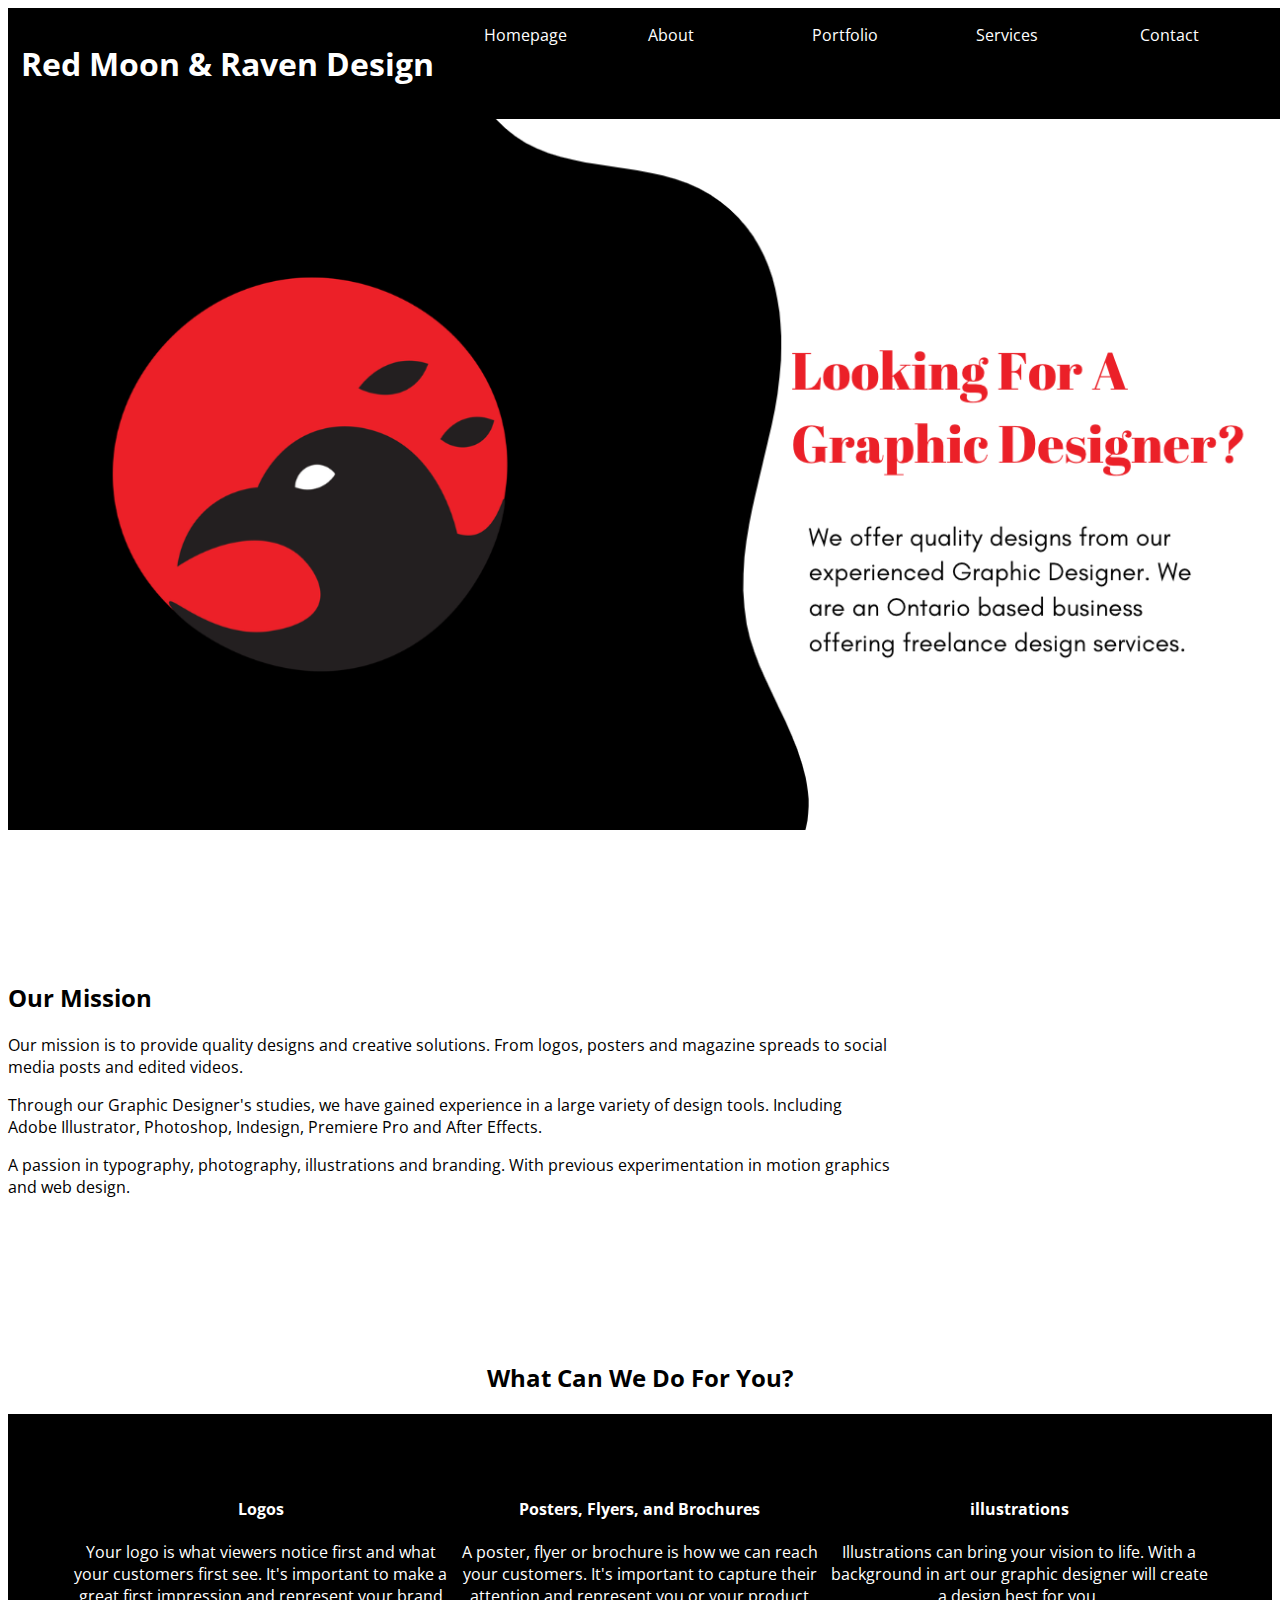
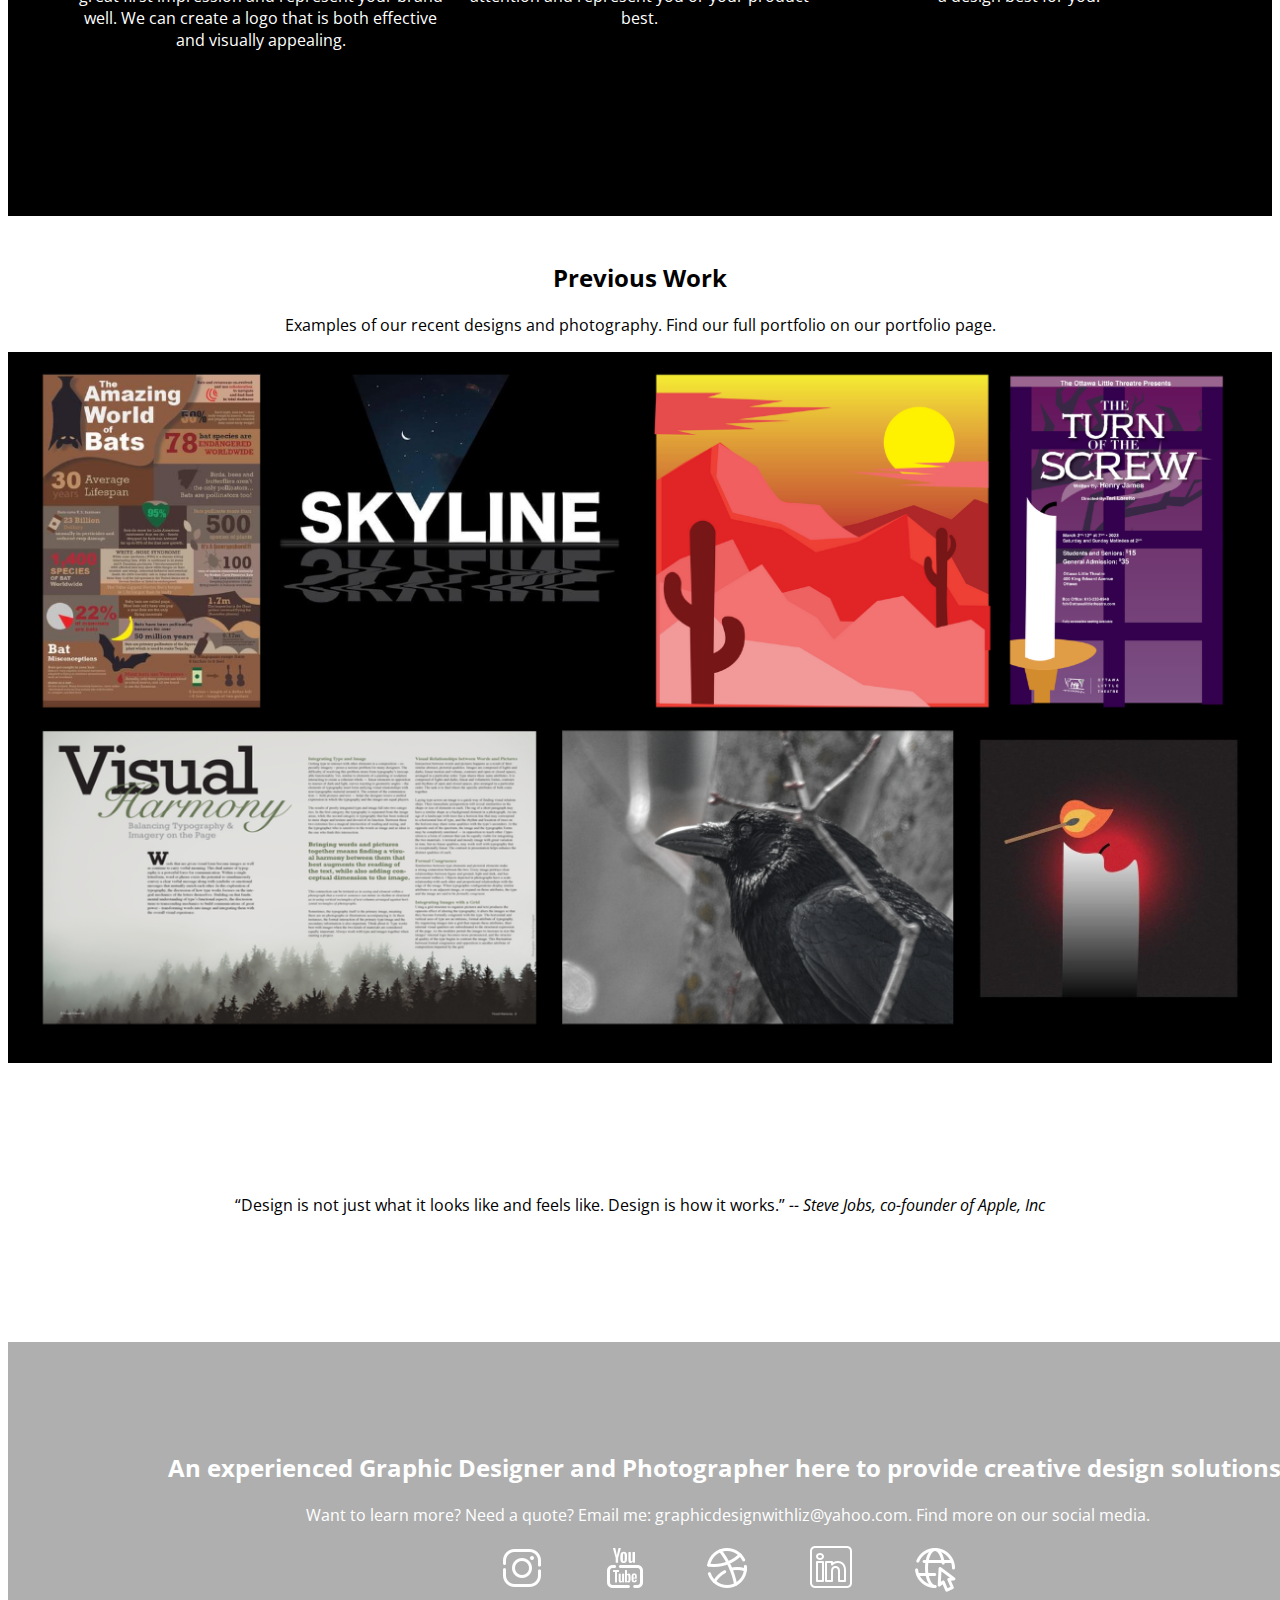
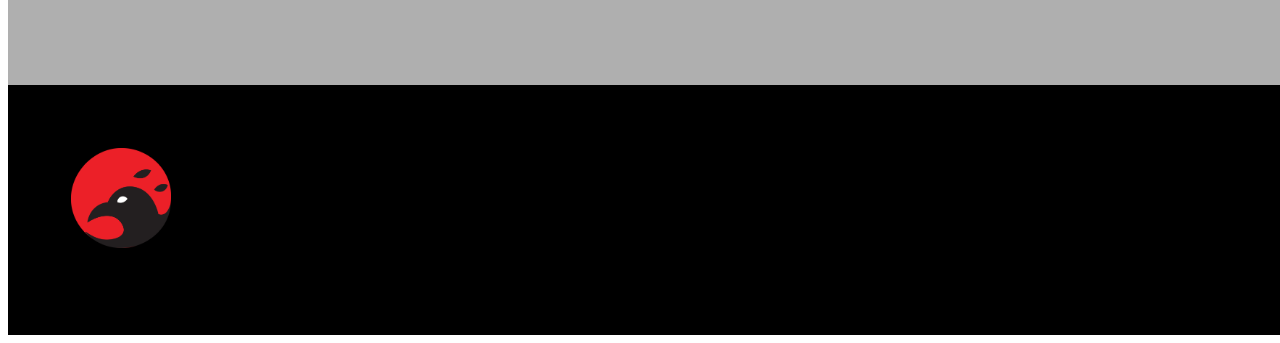
<file: index.html>
<!DOCTYPE html>
<html lang="en">
<head>
    <meta charset="UTF-8">
    <meta http-equiv="X-UA-Compatible" content="IE=edge">
    <meta name="viewport" content="width=device-width, initial-scale=1.0">

    <link rel="preconnect" href="https://fonts.googleapis.com">
    <link rel="preconnect" href="https://fonts.gstatic.com" crossorigin>
    <link href="https://fonts.googleapis.com/css2?family=Noto+Sans:ital,wght@0,400;0,700;1,400&family=Open+Sans&display=swap" rel="stylesheet">

<link rel="stylesheet" href="CSS/stylesheet.css">

    <title>Document</title>
</head>
<nav>
    <h1>Red Moon & Raven Design</h1>
        <a href="index.html">Homepage</a>
        <a href="about.html">About</a>
        <a href="portfolio.html">Portfolio</a>
        <a href="services.html">Services</a>
        <a href="contact.html">Contact</a>
</nav>


<body>
    <div class="banner-img" role="banner">
        <img src="Images/homepagebanner.png" alt="Looking for a graphic designer? Homepage banner." width="100%">
    </div>


    <div class="our-mission">
        <h2>Our Mission</h2>

        <p>Our mission is to provide quality designs and creative solutions. From logos, posters and magazine spreads to social media posts and edited videos. </p>

        <p>Through our Graphic Designer's studies, we have gained experience in a large variety of design tools. Including Adobe Illustrator, Photoshop, Indesign, Premiere Pro and After Effects.</p>

        <p>A passion in typography, photography, illustrations and branding. With previous experimentation in motion graphics and web design.  </p>
    </div>  

   

    
    <div class="common-offer-titles">
        <h2>What Can We Do For You?</h2>
    </div>

    <div class="common-offers">
        <section class="Logos">
        <h4>Logos</h4>
            <p>Your logo is what viewers notice first and what your customers first see. It's important to make a great first impression and represent your brand well. We can create a logo that is both effective and visually appealing.</p>
            <a href="services.html">Learn More</a>
            </section>

        <section class="posters">
        <h4>Posters, Flyers, and Brochures</h4>
            <p>A poster, flyer or brochure is how we can reach your customers. It's important to capture their attention and represent you or your product best.</p>
            <a href="services.html">Learn More</a>
        </section>

        <section class="illustrations">
        <h4>illustrations</h4>
            <p>Illustrations can bring your vision to life. With a background in art our graphic designer will create a design best for you.</p>
            <strong><a href="services.html">Learn More</a></strong>
        </section>
        </div>

        <div class="previous-work">
            <h2>Previous Work</h2>
            <p>Examples of our recent designs and photography. Find our full portfolio on our portfolio page.</p>
            <img src="Images/works collage.png" alt="previous work collage" width="100%">
        </div>

        <div class="quote">
            <q>Design is not just what it looks like and feels like. Design is how it works.</q>
                <cite>-- Steve Jobs, co-founder of Apple, Inc</cite>
        </div>

        <div class="socials">
            <h2>An experienced Graphic Designer and Photographer here to provide creative design solutions. </h2>
            <p>Want to learn more? Need a quote? Email me: graphicdesignwithliz@yahoo.com. Find more on our social media. </p>

            
               <a href="/https://www.instagram.com/red_moon_raven_design/"><img src="Images/icons8-instagram-48.png" alt="click to view instagram"></a>

                <a href="https://www.youtube.com/channel/UCLnfE4PFWO40kLT1l_VAzsg"><img src="Images/icons8-youtube-logo-48.png" alt="click to view youtube"></a>

                <a href="https://dribbble.com/Red_moon_raven_design"><img src="Images/icons8-dribbble-48.png" alt="click to view our portfolio on dribble"></a>

                <a href="https://www.linkedin.com/in/liz-johns-7b1453269/"><img src="Images/icons8-linkedin-50.png" alt="click to view our linkedin"></a>

                <a href="contact.html"><img src="Images/icons8-internet-48.png" alt="click to view our graphic designer's personal website"></a>
        </div>
        
    
</body>

<footer>
    <img src="Images/Red Moon and Raven Logo.png" alt="" width="100px" height="100px" href="index.html">
    <li><a href="about.html" alt="click to read about us">About</a></li>
    <li><a href="portfolio.html" alt="click to view portfolio">Portfolio</a></li>
    <li><a href="services.html" alt="click to read about our services">Services</a></li>
    <li><a href="contact.html" alt="click to view our contact information">Contact</a></li>
</footer>
</html>
</file>
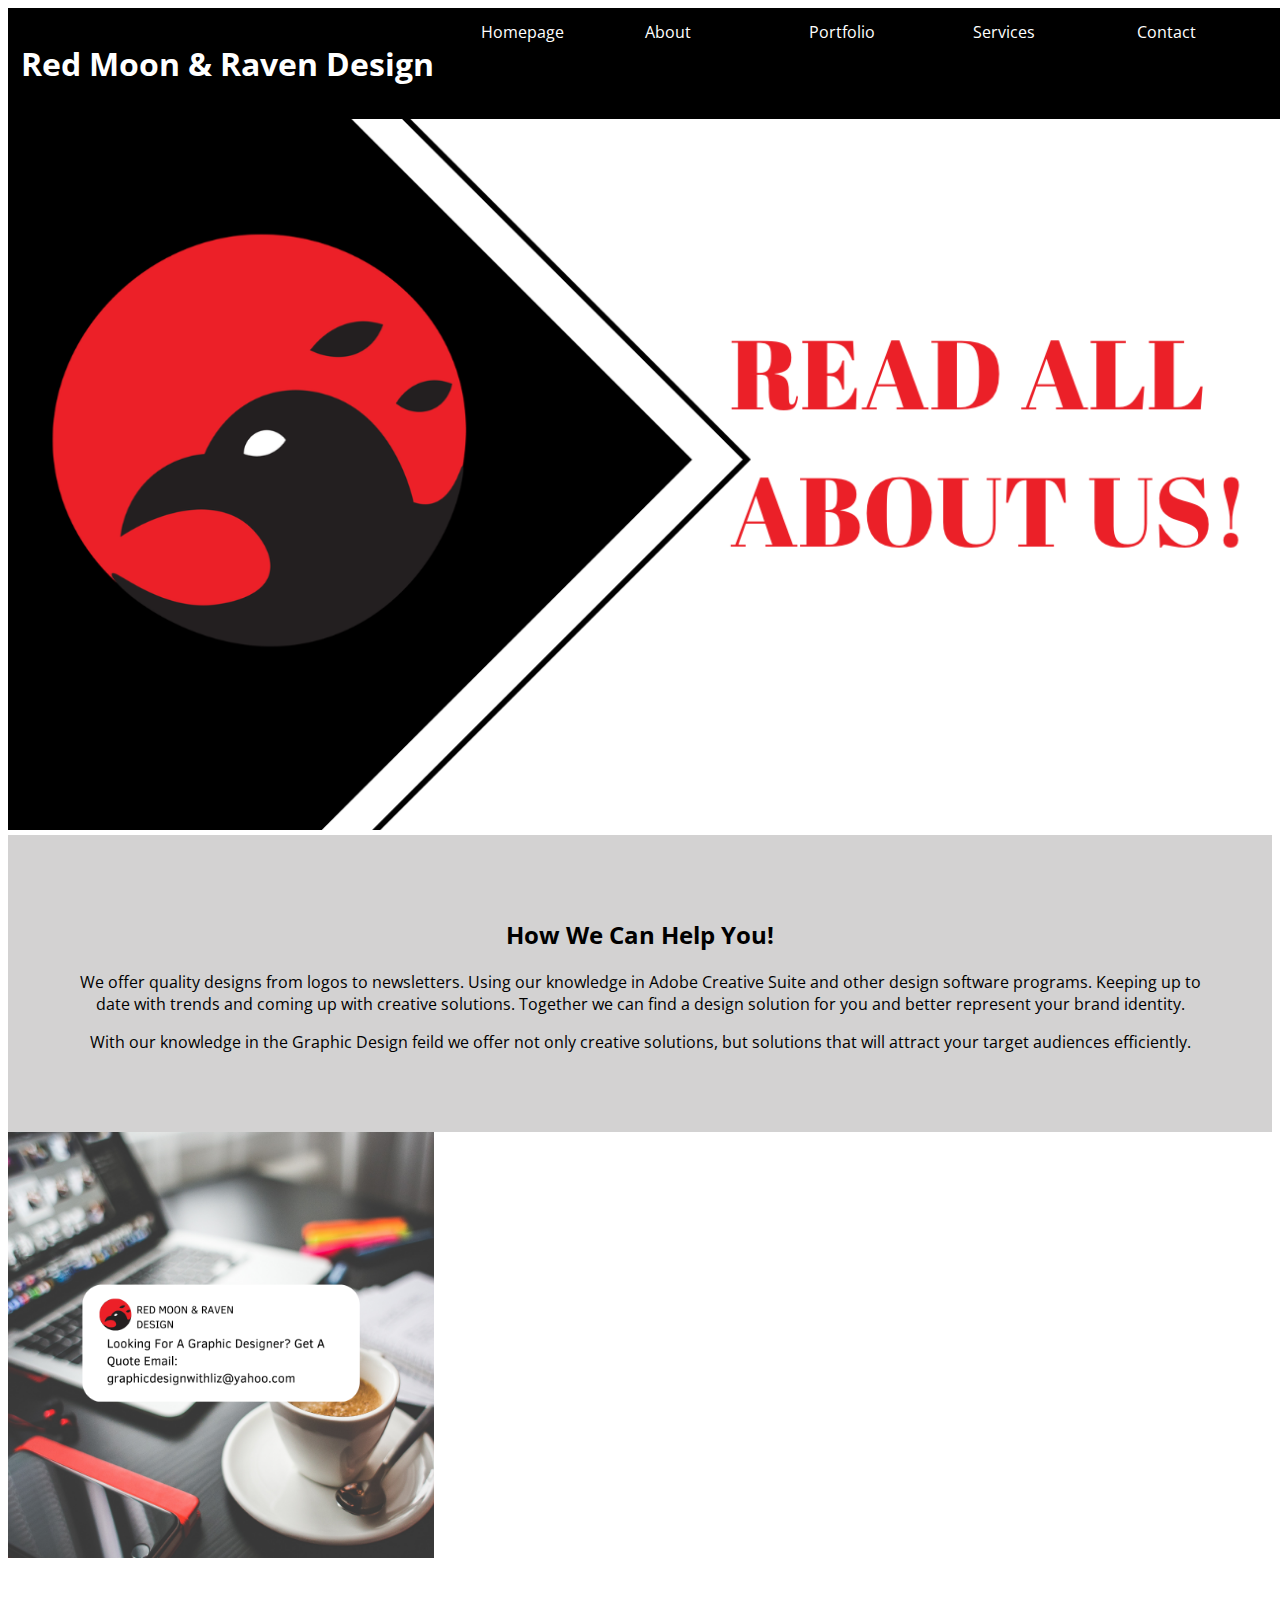
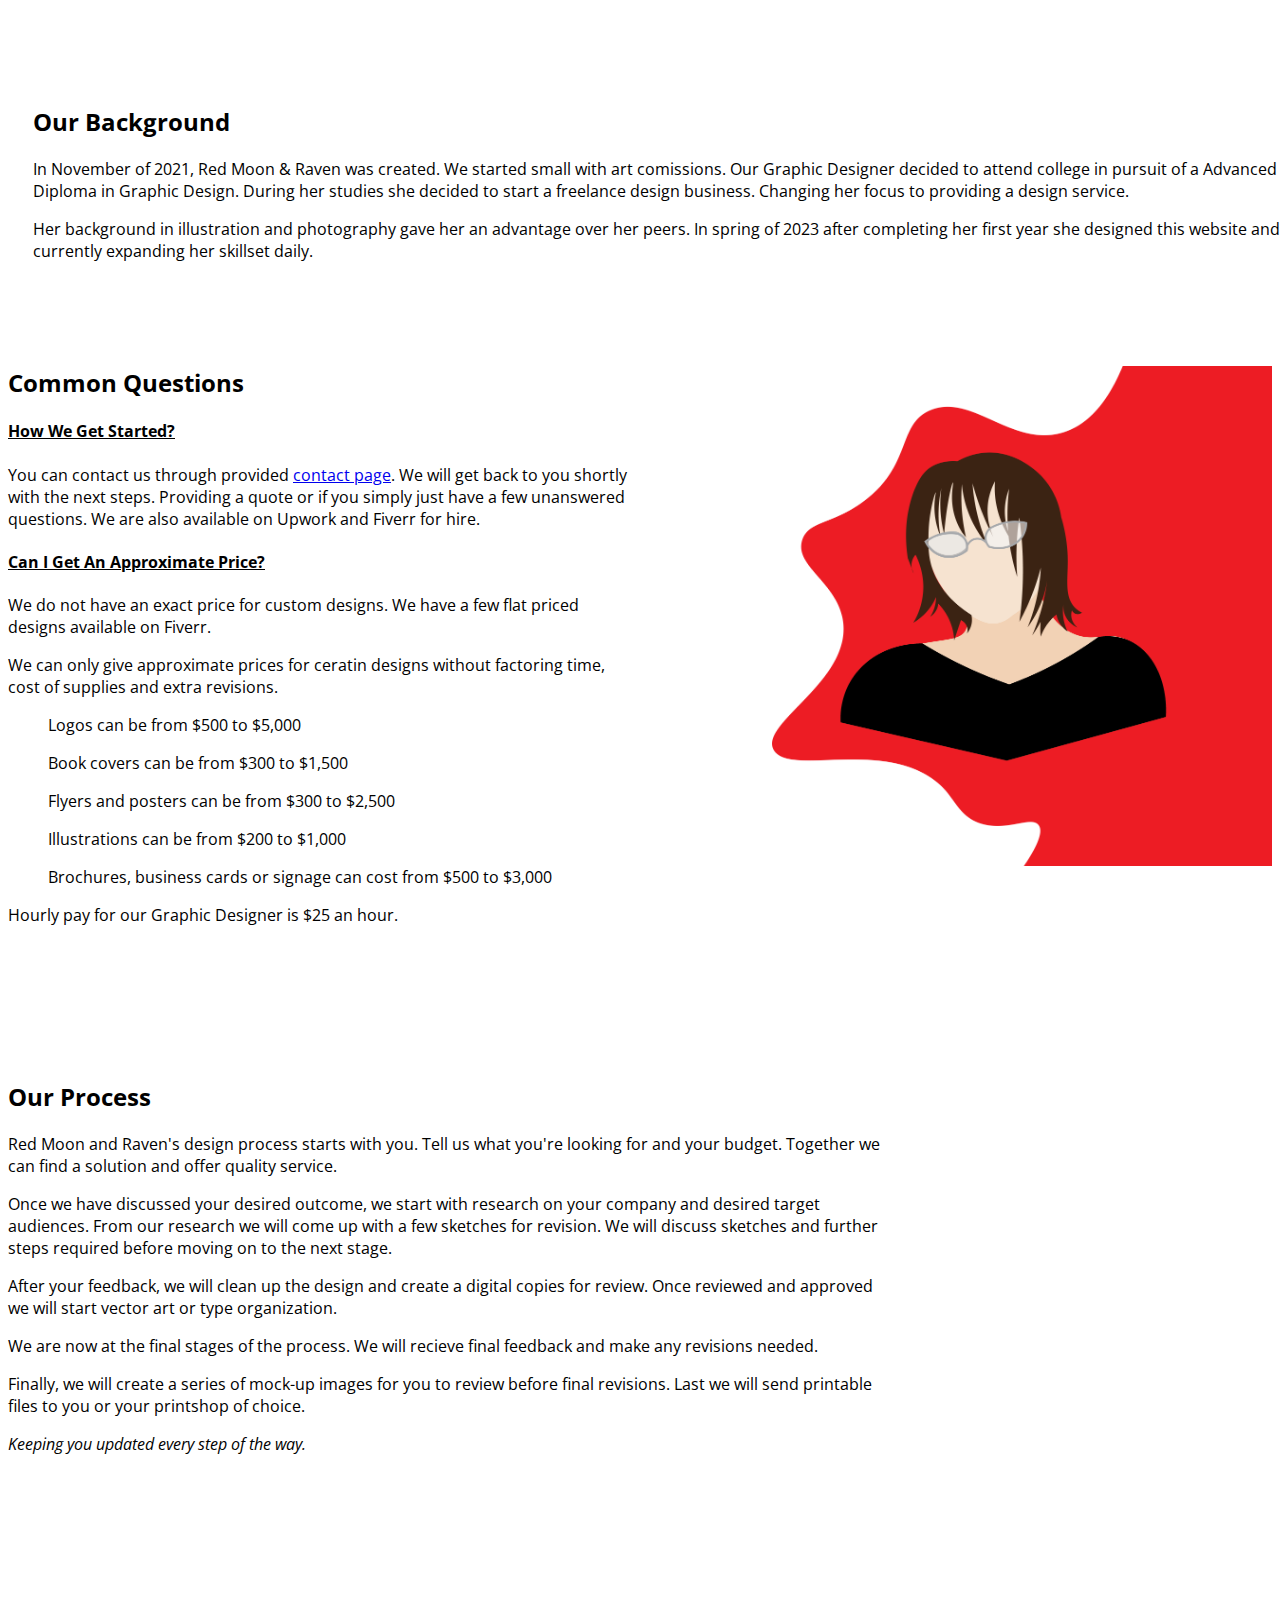
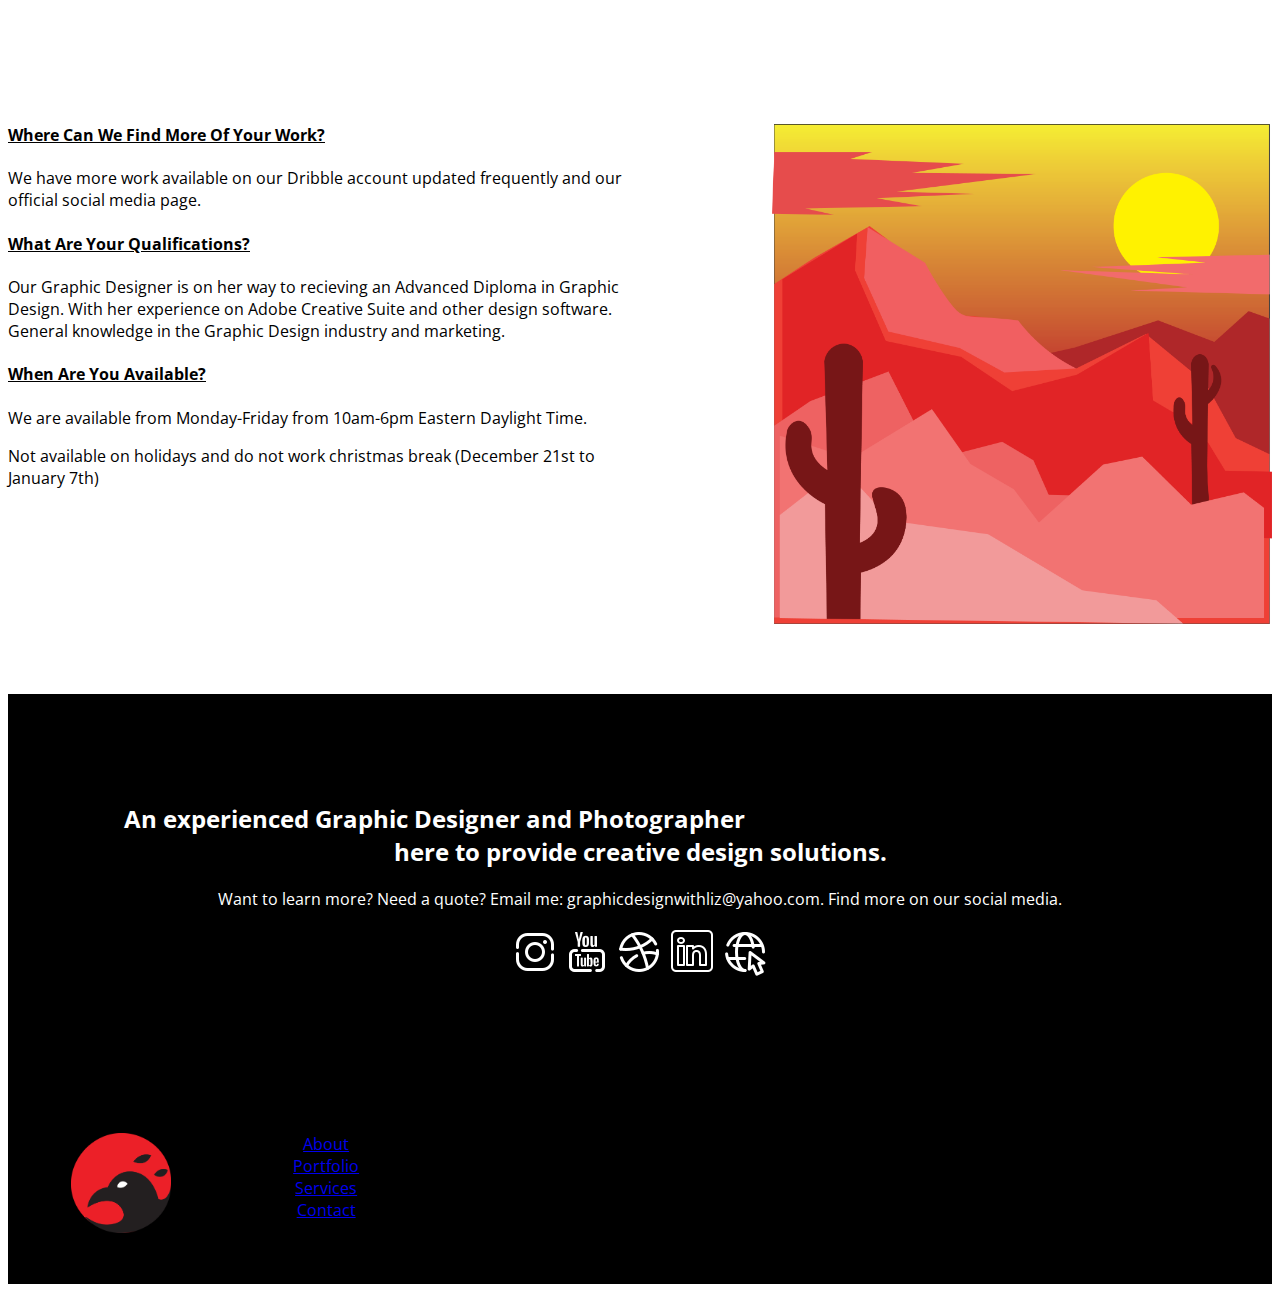
<file: about.html>
<!DOCTYPE html>
<html lang="en">
<head>
    <meta charset="UTF-8">
    <meta http-equiv="X-UA-Compatible" content="IE=edge">
    <meta name="viewport" content="width=device-width, initial-scale=1.0">
    <title>Document</title>

    <link rel="preconnect" href="https://fonts.googleapis.com">
    <link rel="preconnect" href="https://fonts.gstatic.com" crossorigin>
    <link href="https://fonts.googleapis.com/css2?family=Noto+Sans:ital,wght@0,400;0,700;1,400&family=Open+Sans&display=swap" rel="stylesheet">
</head>
<link rel="stylesheet" href="CSS/stylesheet-about.css">
<nav>
    <h1>Red Moon & Raven Design</h1>
        <a href="index.html">Homepage</a>
        <a href="about.html">About</a>
        <a href="portfolio.html">Portfolio</a>
        <a href="services.html">Services</a>
        <a href="contact.html">Contact</a>
</nav>

<img src="Images/READ ALL ABOUT US!.png" alt="Read all about us" width="100%">
<body>
    
    <div class="about-intro">
    
        <h2>How We Can Help You!</h2>
        <p>We offer quality designs from logos to newsletters. Using our knowledge in Adobe Creative Suite and other design software programs. Keeping up to date with trends and coming up with creative solutions. Together we can find a design solution for you and better represent your brand identity.</p>

        <p>With our knowledge in the Graphic Design feild we offer not only creative solutions, but solutions that will attract your target audiences efficiently.</p>
    </div>

    <div class="image-grid">
            <img src="Images/get a quote promo.png" alt="get a quote promotion post" width="426px" height="426px">
            
    </div>

    
<div class="background">
    <h2>Our Background</h2>
    <p>In November of 2021, Red Moon & Raven was created. We started small with art comissions. Our Graphic Designer decided to attend college in pursuit of a Advanced Diploma in Graphic Design. During her studies she decided to start a freelance design business. Changing her focus to providing a design service. </p>

    <p>Her background in illustration and photography gave her an advantage over her peers. In spring of 2023 after completing her first year she designed this website and is currently expanding her skillset daily.</p>
</div>

<div class="background-img">
    <img src="/Images/self portrait for site 2.png" alt="self portrait illustration of our designer" width="500px" height="500px">
</div>


    
<div class="our-process">
    <h2>Our Process</h2>
    <p>Red Moon and Raven's design process starts with you. Tell us what you're looking for and your budget. Together we can find a solution and offer quality service.</p>

    <p>Once we have discussed your desired outcome, we start with research on your company and desired target audiences. From our research we will come up with a few sketches for revision. We will discuss sketches and further steps required before moving on to the next stage.</p>

    <p>After your feedback, we will clean up the design and create a digital copies for review. Once reviewed and approved we will start vector art or type organization. </p>

    <p>We are now at the final stages of the process. We will recieve final feedback and make any revisions needed.</p>

    <p>Finally, we will create a series of mock-up images for you to review before final revisions. Last we will send printable files to you or your printshop of choice. </p>

    <p><i>Keeping you updated every step of the way.</i></p>
</div>

<div class="process-img">
    <img src="Images/desertsunset.png" alt="Desert sunset illustration with mountains." width="500px" height="500px">
</div>


<div class="about-us-article">
    <h2>Common Questions</h2>

    <h4>How We Get Started?</h4>
    <p>You can contact us through provided <a href="/contact.html">contact page</a>. We will get back to you shortly with the next steps. Providing a quote or if you simply just have a few unanswered questions. We are also available on Upwork and Fiverr for hire.</p>

    <h4>Can I Get An Approximate Price?</h4>
    <p>We do not have an exact price for custom designs. We have a few flat priced designs available on Fiverr.</p>
    
    <p>We can only give approximate prices for ceratin designs without factoring time, cost of supplies and extra revisions.</p>

    <ul>Logos can be from $500 to $5,000</ul>
    <ul>Book covers can be from $300 to $1,500</ul>
    <ul>Flyers and posters can be from $300 to $2,500</ul>
    <ul>Illustrations can be from $200 to $1,000</ul>
    <ul>Brochures, business cards or signage can cost from $500 to $3,000</ul>

    <p>Hourly pay for our Graphic Designer is $25 an hour.</p>
    <h4>Where Can We Find More Of Your Work?</h4>
    <p>We have more work available on our Dribble account updated frequently and our official social media page.</p>
    <h4>What Are Your Qualifications?</h4>
    <p>Our Graphic Designer is on her way to recieving an Advanced Diploma in Graphic Design. With her experience on Adobe Creative Suite and other design software. General knowledge in the Graphic Design industry and marketing. </p>
    
    <h4>When Are You Available?</h4>
    <p>We are available from Monday-Friday from 10am-6pm Eastern Daylight Time.</p>
    <p>Not available on holidays and do not work christmas break (December 21st to January 7th) </p>

    </div>
 
    <div class="socials">
        <h2>An experienced Graphic Designer and Photographer here to provide creative design solutions. </h2>
        <p>Want to learn more? Need a quote? Email me: graphicdesignwithliz@yahoo.com. Find more on our social media. </p>

        
        <a href="/https://www.instagram.com/red_moon_raven_design/"><img src="Images/icons8-instagram-48.png" alt="click to view instagram"></a>

        <a href="https://www.youtube.com/channel/UCLnfE4PFWO40kLT1l_VAzsg"><img src="Images/icons8-youtube-logo-48.png" alt="click to view youtube"></a>

        <a href="https://dribbble.com/Red_moon_raven_design"><img src="Images/icons8-dribbble-48.png" alt="click to view our portfolio on dribble"></a>

        <a href="https://www.linkedin.com/in/liz-johns-7b1453269/"><img src="Images/icons8-linkedin-50.png" alt="click to view our linkedin"></a>

        <a href="contact.html"><img src="Images/icons8-internet-48.png" alt="click to view our graphic designer's personal website"></a>
    </div>
    
</body>
<footer>
    <img src="Images/Red Moon and Raven Logo.png" alt="" width="100px" height="100px" href="index.html">
    <li><a href="about.html" alt="read about us">About</a></li>
    <li><a href="portfolio.html" alt="view our portfolio">Portfolio</a></li>
    <li><a href="services.html" alt="read about our services">Services</a></li>
    <li><a href="contact.html" alt="view our contact information">Contact</a></li>
</footer>
</html>
</file>
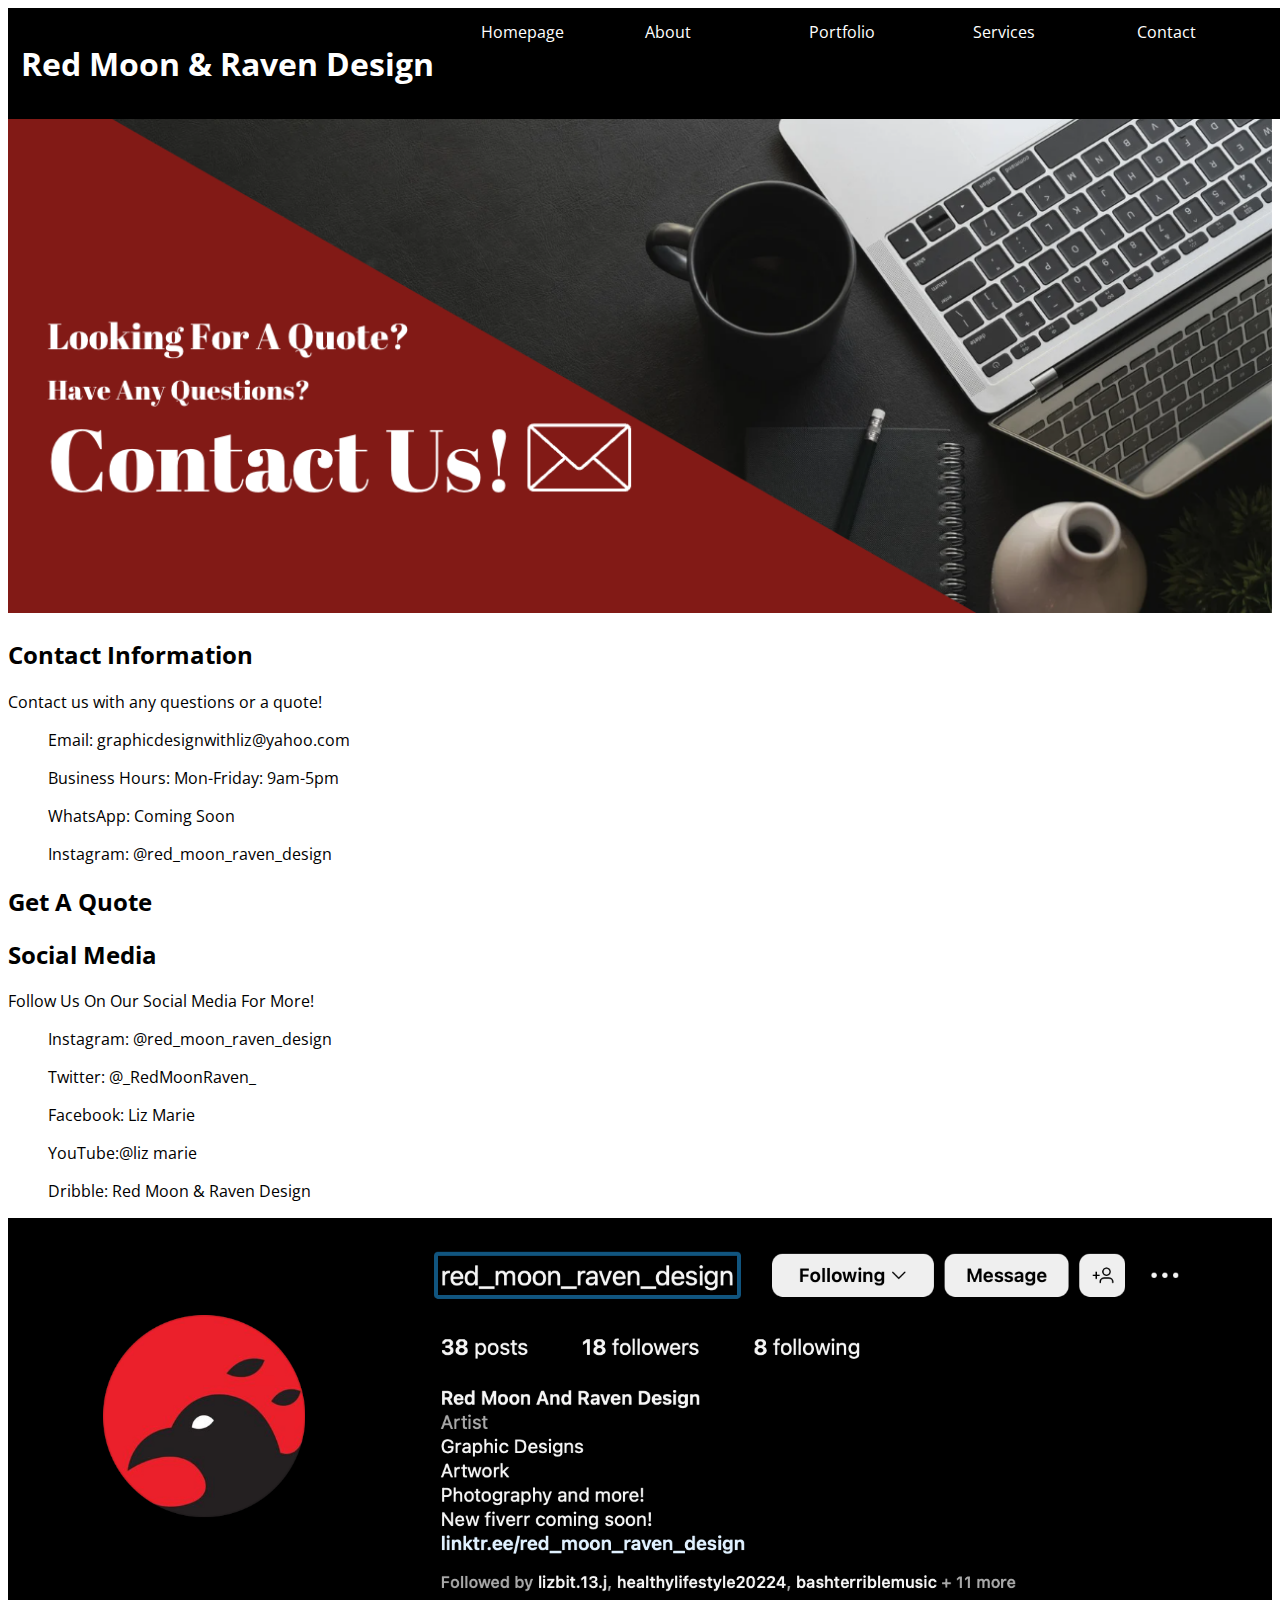
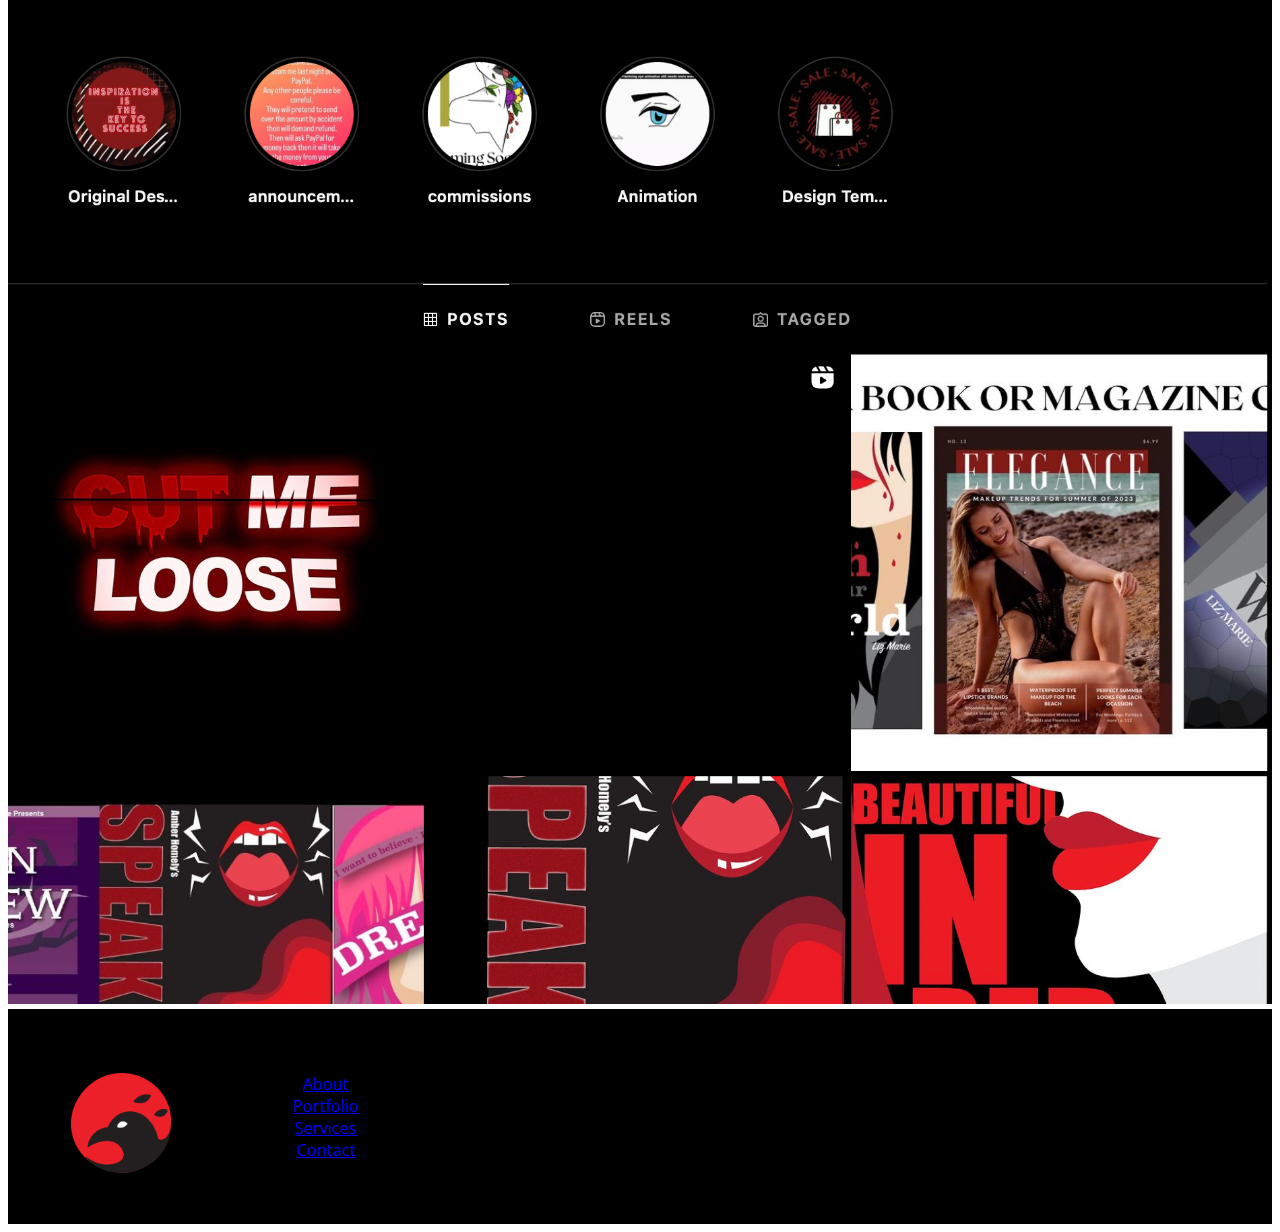
<file: contact.html>
<!DOCTYPE html>
<html lang="en">
<head>
    <meta charset="UTF-8">
    <meta http-equiv="X-UA-Compatible" content="IE=edge">
    <meta name="viewport" content="width=device-width, initial-scale=1.0">
    <title>Document</title>


    <link rel="preconnect" href="https://fonts.googleapis.com">
    <link rel="preconnect" href="https://fonts.gstatic.com" crossorigin>
    <link href="https://fonts.googleapis.com/css2?family=Noto+Sans:ital,wght@0,400;0,700;1,400&family=Open+Sans&display=swap" rel="stylesheet">
</head>
<link rel="stylesheet" href="CSS/stylesheet-contact.css">
<nav>
    <h1>Red Moon & Raven Design</h1>
        <a href="index.html">Homepage</a>
        <a href="about.html">About</a>
        <a href="portfolio.html">Portfolio</a>
        <a href="services.html">Services</a>
        <a href="contact.html">Contact</a>
</nav>
<body>
    <img src="Images/contact-banner.png" alt="looking for a quote? have any questions? Contact us!" width="100%">
    <h2>Contact Information</h2>
        <p>Contact us with any questions or a quote!</p>
        <ul>Email: graphicdesignwithliz@yahoo.com</ul>
        <ul>Business Hours: Mon-Friday: 9am-5pm</ul>
        <ul>WhatsApp: Coming Soon</ul>
        <ul>Instagram: @red_moon_raven_design</ul>

    <h2>Get A Quote</h2>
        <p></p>

    <h2>Social Media</h2>
        <p>Follow Us On Our Social Media For More!</p>
        <ul>Instagram: @red_moon_raven_design</ul>
        <ul>Twitter: @_RedMoonRaven_</ul>
        <ul>Facebook: Liz Marie</ul>
        <ul>YouTube:@liz marie</ul>
        <ul>Dribble: Red Moon & Raven Design</ul>

        <img src="Images/Screen Shot 2023-04-22 at 6.46.41 PM.png" alt="our instagram profile red_moon_raven_design" width="100%">
    
</body>
<footer>
    <img src="Images/Red Moon and Raven Logo.png" alt="" width="100px" height="100px" href="index.html">
    <li><a href="about.html" alt="">About</a></li>
    <li><a href="portfolio.html" alt="">Portfolio</a></li>
    <li><a href="services.html" alt="">Services</a></li>
    <li><a href="contact.html" alt="">Contact</a></li>
</footer>
</html>
</file>
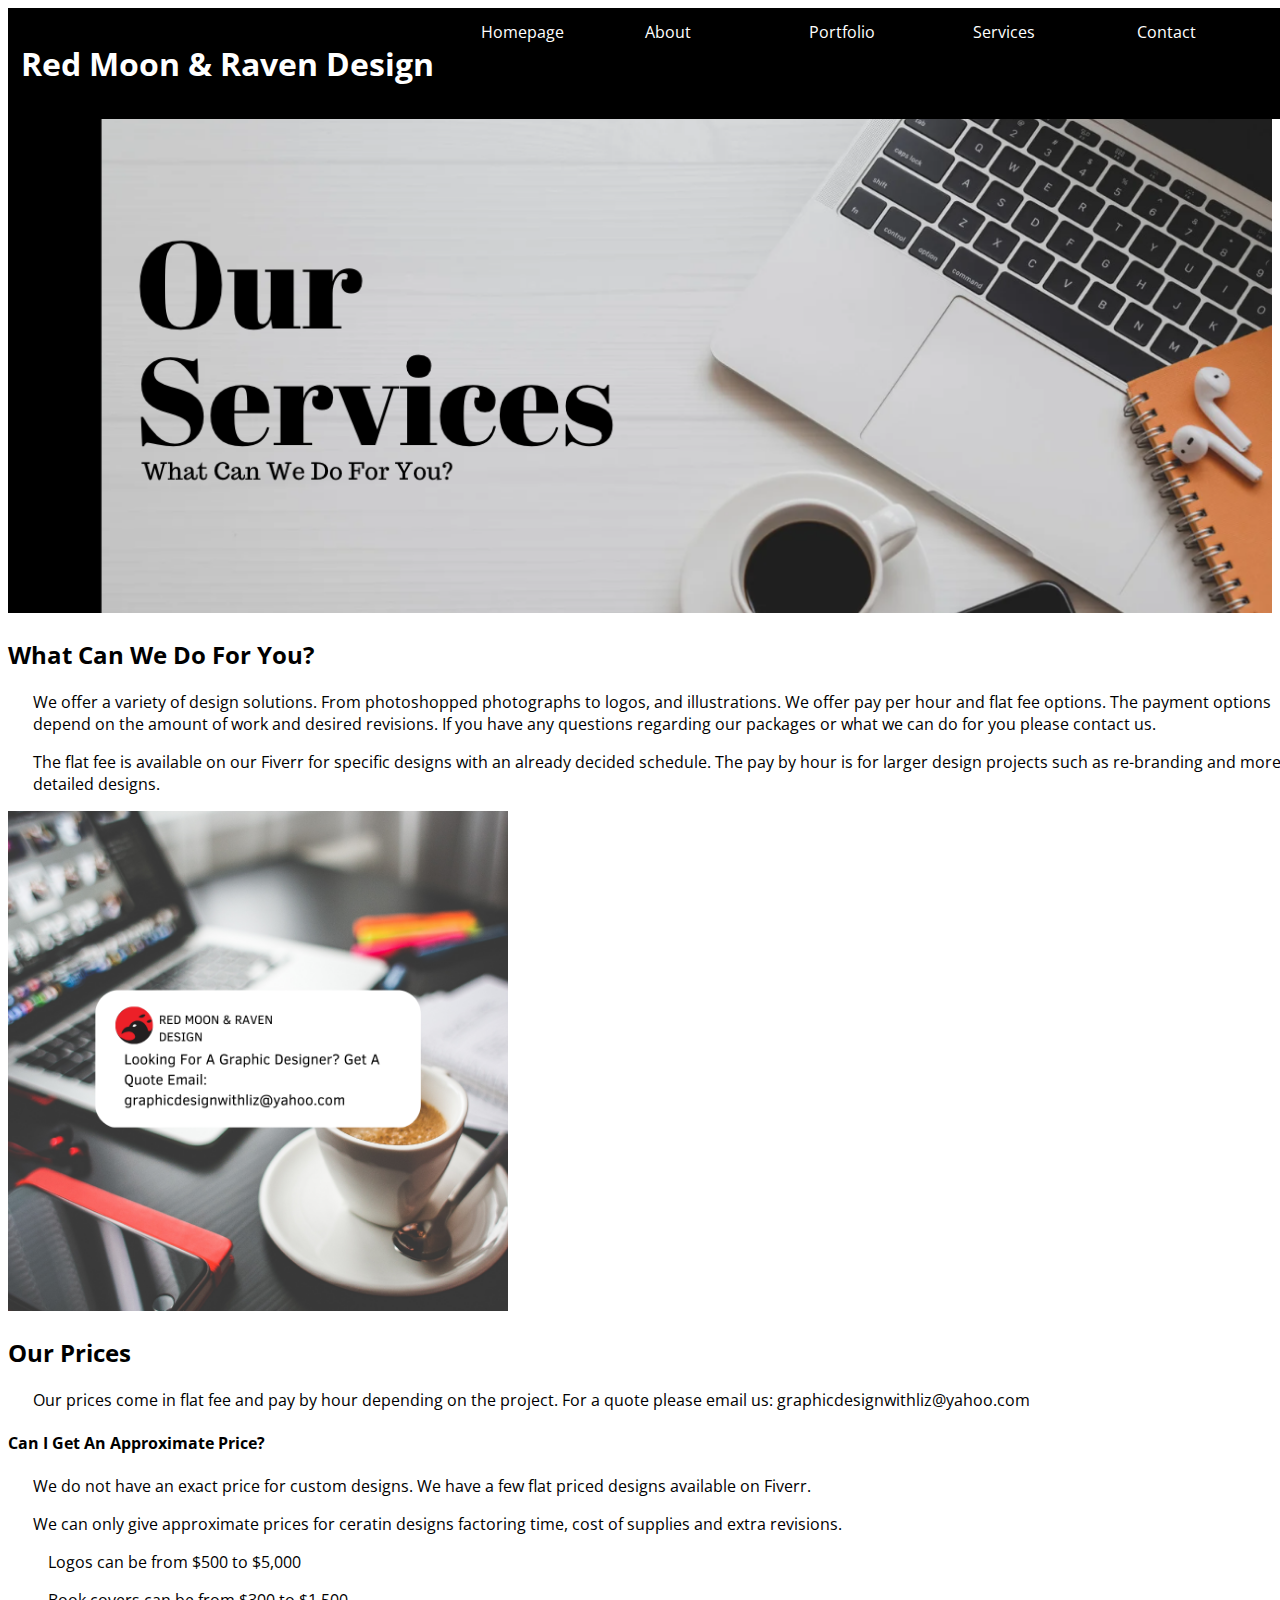
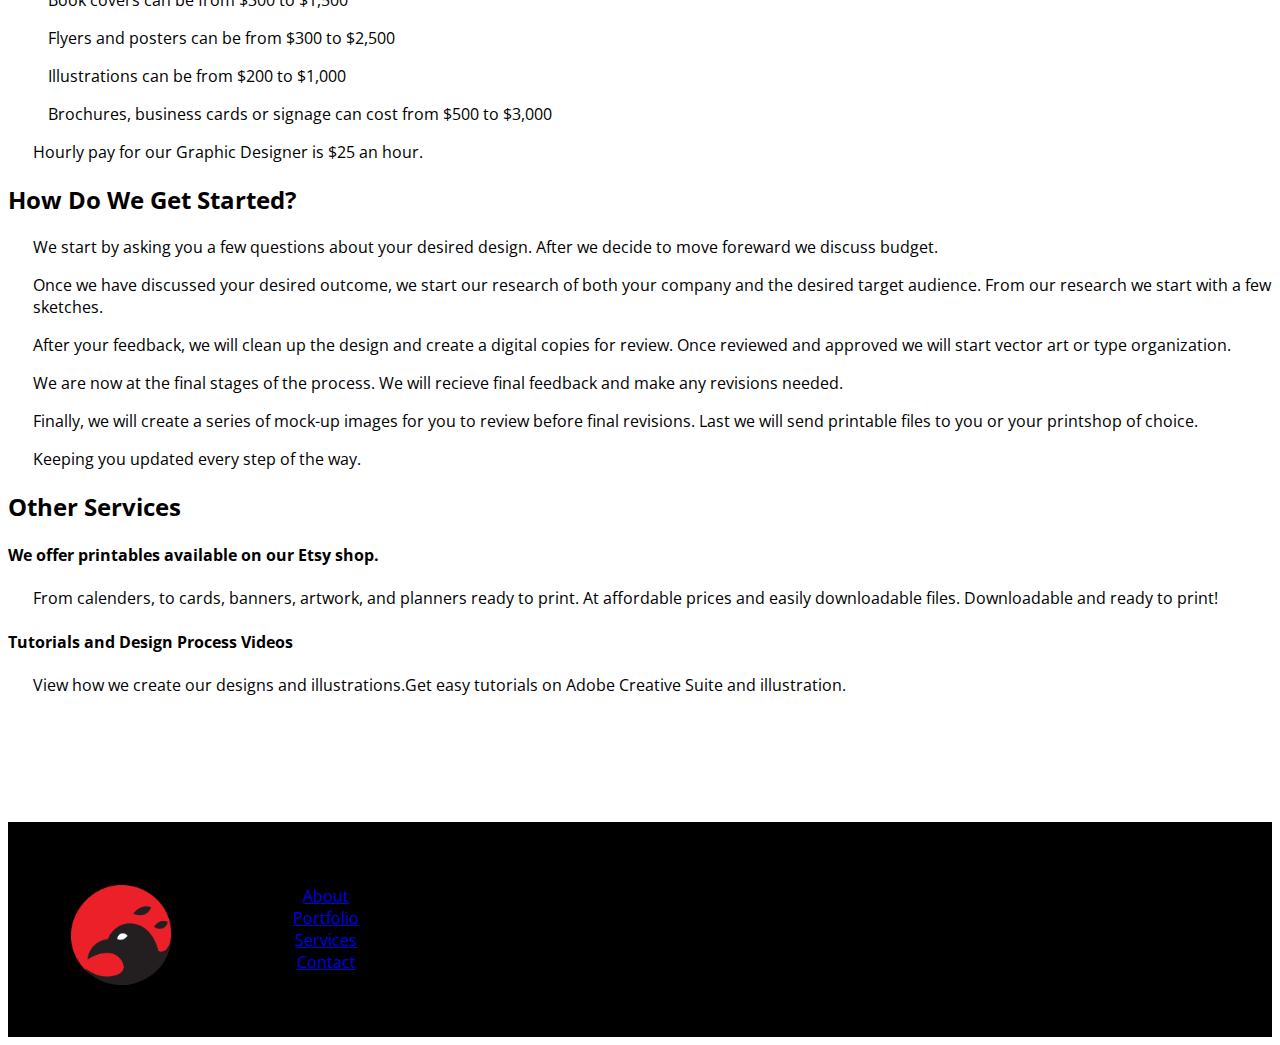
<file: services.html>
<!DOCTYPE html>
<html lang="en">
<head>
    <meta charset="UTF-8">
    <meta http-equiv="X-UA-Compatible" content="IE=edge">
    <meta name="viewport" content="width=device-width, initial-scale=1.0">
    <title>Document</title>


    <link rel="preconnect" href="https://fonts.googleapis.com">
    <link rel="preconnect" href="https://fonts.gstatic.com" crossorigin>
    <link href="https://fonts.googleapis.com/css2?family=Noto+Sans:ital,wght@0,400;0,700;1,400&family=Open+Sans&display=swap" rel="stylesheet">
</head>
<link rel="stylesheet" href="CSS/stylesheet-services.css">
<nav>
    <h1>Red Moon & Raven Design</h1>
        <a href="index.html">Homepage</a>
        <a href="about.html">About</a>
        <a href="portfolio.html">Portfolio</a>
        <a href="services.html">Services</a>
        <a href="contact.html">Contact</a>
</nav>
<body>
    <img src="Images/Our Services.png" alt="Our services banner" width="100%">

    <h2>What Can We Do For You?</h2>
            <p>We offer a variety of design solutions. From photoshopped photographs to logos, and illustrations. We offer pay per hour and flat fee options. The payment options depend on the amount of work and desired revisions. If you have any questions regarding our packages or what we can do for you please contact us.</p>

            <p>The flat fee is available on our Fiverr for specific designs with an already decided schedule. The pay by hour is for larger design projects such as re-branding and more detailed designs.</p>

            <img src="Images/get a quote promo.png" alt="get a quote promotion image" width="500px" height="500px">

    <h2>Our Prices</h2>
        <p>Our prices come in flat fee and pay by hour depending on the project. For a quote please email us: graphicdesignwithliz@yahoo.com </p>
        <h4>Can I Get An Approximate Price?</h4>
    <p>We do not have an exact price for custom designs. We have a few flat priced designs available on Fiverr.</p>
    
    <p>We can only give approximate prices for ceratin designs factoring time, cost of supplies and extra revisions.</p>

    <ul>Logos can be from $500 to $5,000</ul>
    <ul>Book covers can be from $300 to $1,500</ul>
    <ul>Flyers and posters can be from $300 to $2,500</ul>
    <ul>Illustrations can be from $200 to $1,000</ul>
    <ul>Brochures, business cards or signage can cost from $500 to $3,000</ul>

    <p>Hourly pay for our Graphic Designer is $25 an hour.</p>

    
    
    <h2>How Do We Get Started?</h2>
    <p>We start by asking you a few questions about your desired design. After we decide to move foreward we discuss budget. </p>
    <p>Once we have discussed your desired outcome, we start our research of both your company and the desired target audience. From our research we start with a few sketches.</p>
    <p>After your feedback, we will clean up the design and create a digital copies for review. Once reviewed and approved we will start vector art or type organization.</p>

        <p>We are now at the final stages of the process. We will recieve final feedback and make any revisions needed.</p>
        
        <p>Finally, we will create a series of mock-up images for you to review before final revisions. Last we will send printable files to you or your printshop of choice.</p>
        
        <p>Keeping you updated every step of the way.</p>
    

    <h2>Other Services</h2>
        <h4>We offer printables available on our Etsy shop.</h4> 
    
        <p>From calenders, to cards, banners, artwork, and planners ready to print. At affordable prices and easily downloadable files. Downloadable and ready to print!</p>

        <h4>Tutorials and Design Process Videos</h4>

        <p>View how we create our designs and illustrations.Get easy tutorials on Adobe Creative Suite and illustration.</p>
    
</body>
<footer>
    <img src="Images/Red Moon and Raven Logo.png" alt="red moon and raven logo" width="100px" height="100px" href="index.html">
    <li><a href="about.html" alt="read about us">About</a></li>
    <li><a href="portfolio.html" alt="view our portfolio">Portfolio</a></li>
    <li><a href="services.html" alt="read about our services">Services</a></li>
    <li><a href="contact.html" alt="view our contact information">Contact</a></li>
</footer>
</html>
</file>
<file: CSS/stylesheet.css>
html{
    font-family: 'Noto Sans', sans-serif;
font-family: 'Open Sans', sans-serif;
margin: auto;
max-width: 1280px;
align-content: center;
background-color: rgb(255, 255, 255);
color: rgb(0, 0, 0);
}

nav{
    background-color: rgb(0, 0, 0);
    color: rgb(255, 255, 255);
    padding: 1%;
    display: grid;
    grid-template-columns: 3fr 1fr 1fr 1fr 1fr 1fr;
    width: 100%;
    gap: 1em;
}

nav>a{
    text-decoration: none;
    color: white;
    width: fit-content;
   
}

a:visited{color:rgb(255, 255, 255);}
a:hover{color: red;}
a:focus{color: blueviolet;}

.banner-img{
  padding-bottom: 5%
}
.banner-img>style>shape-divider{
    
}

.our-mission{
  padding-top: 5%;
    width: 70%;
   padding-bottom: 10%;
}

.mission-illustration{
float: right;
padding-top: 5%;
margin-left: 2%;
width: 50%;
height: 50%;
}

.common-offer-titles{
    text-align: center;
}

.common-offers{
    background-color: rgb(0, 0, 0) ;
    color: rgb(255, 255, 255);
    text-align: center;
    display: grid;
    grid-template-columns: 1fr 1fr 1fr;
    padding: 5%;
    padding-bottom: 10%;
    }



a{
    color: rgb(0, 0, 0);
    text-decoration: none ;
    padding: 2%;
}

h2:nth-child(5){
    padding-top: 50%;
    text-align: center;
}

.quote{
    text-align: center;
    padding: 10%;
}

.socials{
    text-align: center;
    background-color: rgb(175, 175, 175);
    color: white;
    padding: 7%;
    width: 100%;
    
}

.socials>img{
    cursor: pointer;
}

.socials:hover .socials{
animation: shake 1s forwards;
}

@keyframes shake{
    10%{transform: rotate(15deg);}
    20%{transform: rotate(15deg);}
    30%{transform: rotate(15deg);}
    50%{transform: rotate(0deg);}
}
                

.previous-work{
    text-align: center;
    padding-top: 2%;
    color: black;
    background-color: rgb(255, 255, 255);
}

footer{
    background-color: black;
   text-align: center;
    align-items: center;
    padding: 5%; 
    width: 100%;
}

footer>li{
    padding-left: 5%;
    display: grid;
    grid-template-columns: 1fr 1fr 1fr 1fr 1fr;
}

footer>img{
    float: left;
}
</file>
<file: CSS/stylesheet-about.css>
html{
    font-family: 'Noto Sans', sans-serif;
font-family: 'Open Sans', sans-serif;
margin: auto;
max-width: 1280px;
align-content: center;
background-color: rgb(255, 255, 255);
color: rgb(0, 0, 0);
}

nav{
    background-color: rgb(0, 0, 0);
    color: rgb(255, 255, 255);
    padding: 1%;
    display: grid;
    grid-template-columns: 3fr 1fr 1fr 1fr 1fr 1fr;
    width: 100%;
    gap: 1em;
}

nav>a{
    text-decoration: none;
    color: white;
    width: fit-content;
   
}

a:visited{color:rgb(255, 255, 255);}
a:hover{color: red;}
a:focus{color: blueviolet;}

.banner-img{
  width: 100%;
  padding-bottom: 5%
}

.socials{
    text-align: center;
    background-color: black;
    color: white;
    padding: 7%;
    
}

.socials>img{
    cursor: pointer;
}

.about-us-article{
padding-top: 5%;
padding-bottom: 15%;
width: 70%;

}

.about-us-article>img{
float: right;
}

.about-us-article>p{
    width: 70%;
    
}

.about-us-article>h2{
    background-color: rgb(255, 255, 255);
    color: rgb(0, 0, 0);
    width: 50%;
    height: 2%;
    
}

.about-us-article>h4{
   text-decoration: underline;
}

.about-intro{
    text-align: center;
    background-color: rgb(211, 210, 210);
    justify-content: center;
    padding: 5%;
    width: auto;
}

.image-grid{
    display: grid;
    grid-template-columns: 1fr 1fr 1fr;
    width: 100%;
}

.background{
    padding-top: 10%;
    padding-bottom: 7%;
 background-color: white;
    padding-left: 2%;
    padding-right: 3%;
    float: left;
    width: 100%;
}

.background>p{
    width: 100%;
}
.background-img{
    float:right;
    padding-bottom: 5%;
}


.our-process{
    width: 70%;
    float: left;
    text-align: left;
    padding-bottom: 20%;
    background-color: white;
    padding-top: 10%;
}

.process-img{
    float: right;
    padding-bottom: 15%;
}

footer{
    background-color: black;
   text-align: center;
    align-items: center;
    padding: 5%;
    
}

footer>li{
    padding-left: 5%;
    display: grid;
    grid-template-columns: 1fr 1fr 1fr 1fr 1fr;
}

footer>img{
    float: left;
}
</file>
<file: CSS/stylesheet-contact.css>
html{
    font-family: 'Noto Sans', sans-serif;
font-family: 'Open Sans', sans-serif;
margin: auto;
max-width: 1280px;
align-content: center;
background-color: rgb(255, 255, 255);
color: rgb(0, 0, 0);
}

nav{
    background-color: rgb(0, 0, 0);
    color: rgb(255, 255, 255);
    padding: 1%;
    display: grid;
    grid-template-columns: 3fr 1fr 1fr 1fr 1fr 1fr;
    width: 100%;
    gap: 1em;
}

nav>a{
    text-decoration: none;
    color: white;
   width: fit-content;
}

a:visited{color:rgb(255, 255, 255);}
a:hover{color: red;}
a:focus{color: blueviolet;}

footer{
    background-color: black;
   text-align: center;
    align-items: center;
    padding: 5%;
}

footer>li{
    padding-left: 5%;
    display: grid;
    grid-template-columns: 1fr 1fr 1fr 1fr 1fr;
}

footer>img{
    float: left;
}
</file>
<file: CSS/stylesheet-services.css>
html{
    font-family: 'Noto Sans', sans-serif;
font-family: 'Open Sans', sans-serif;
margin: auto;
max-width: 1280px;
align-content: center;
background-color: rgb(255, 255, 255);
color: rgb(0, 0, 0);
}

nav{
    background-color: rgb(0, 0, 0);
    color: rgb(255, 255, 255);
    padding: 1%;
    display: grid;
    grid-template-columns: 3fr 1fr 1fr 1fr 1fr 1fr;
    width: 100%;
    gap: 1em;
}

nav>a{
    text-decoration: none;
    color: white;
   width: fit-content;
}

a:visited{color:rgb(255, 255, 255);}
a:hover{color: red;}
a:focus{color: blueviolet;}

p{
    width: 100%;
    padding-left: 2%;
}

footer{
    background-color: black;
   text-align: center;
    align-items: center;
    padding: 5%;
    margin-top: 10%;
}

footer>li{
    padding-left: 5%;
    display: grid;
    grid-template-columns: 1fr 1fr 1fr 1fr 1fr;
}

footer>img{
    float: left;
}
</file>
